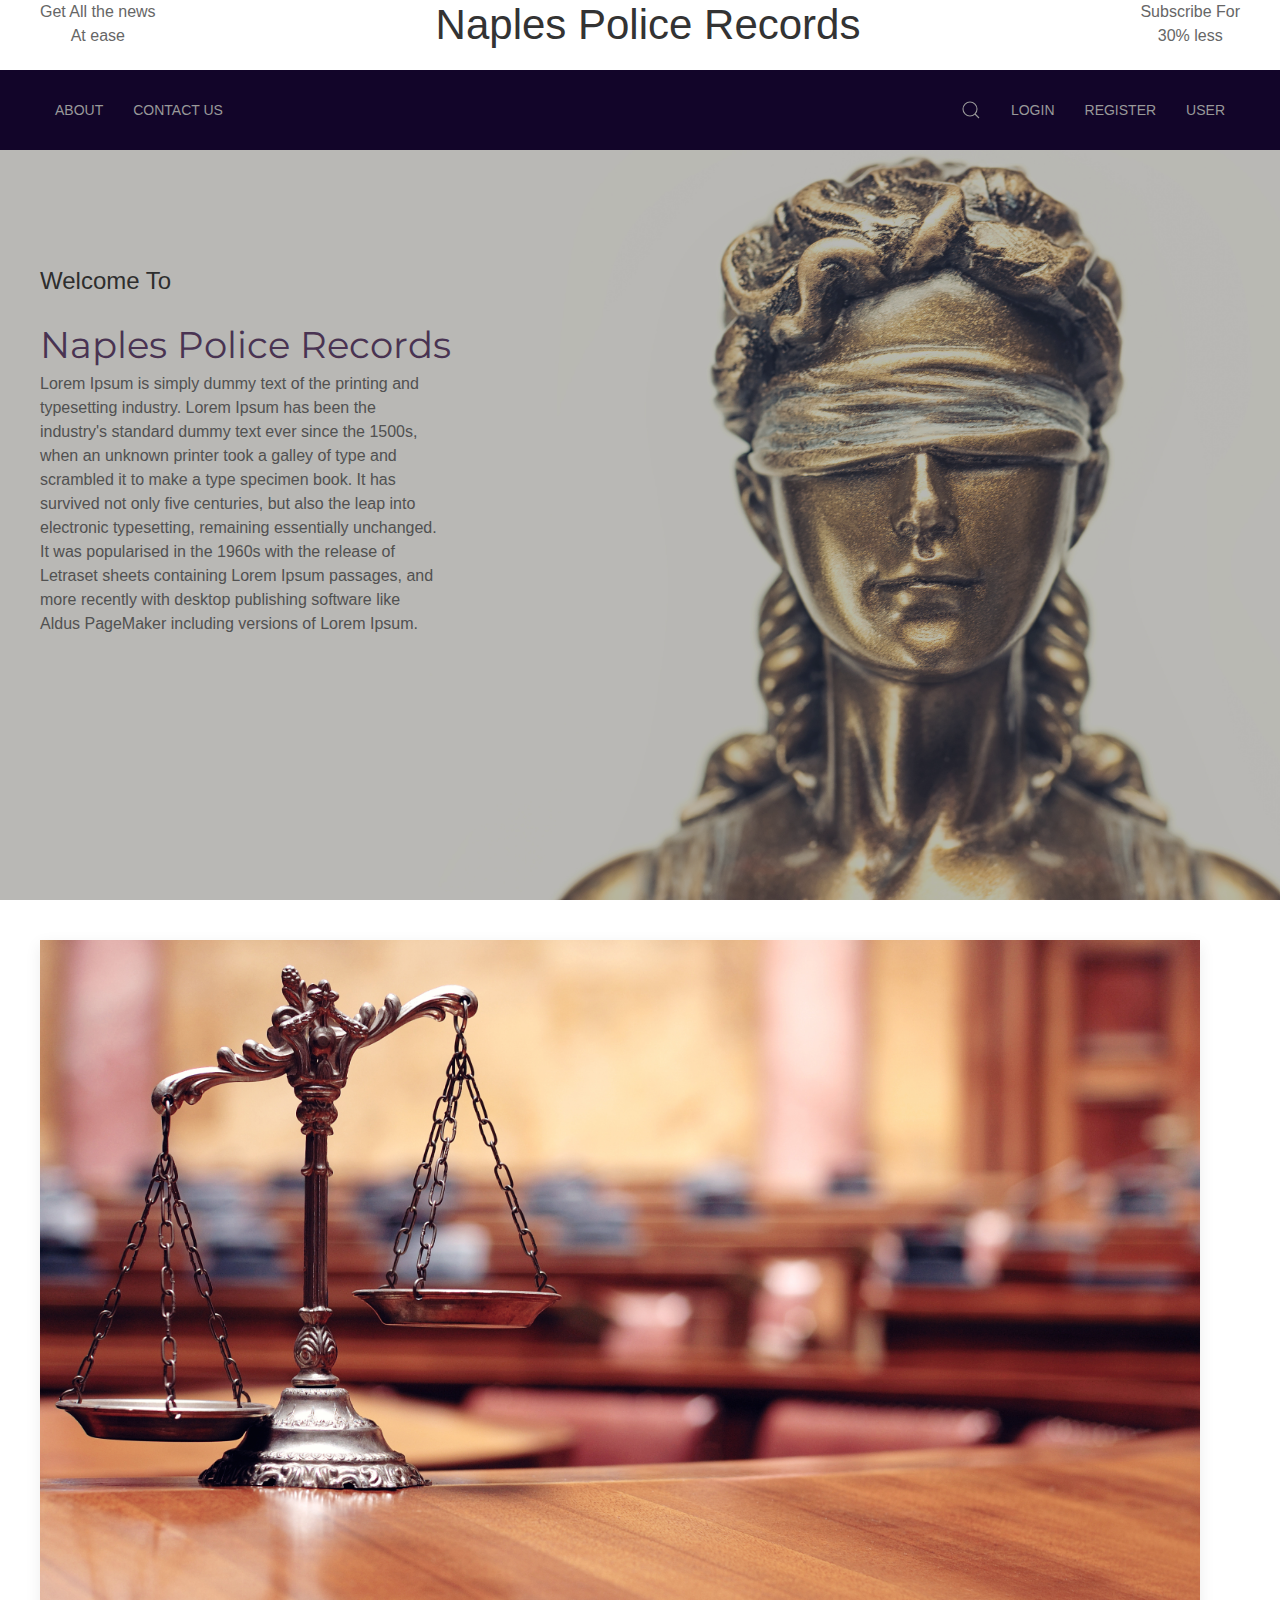
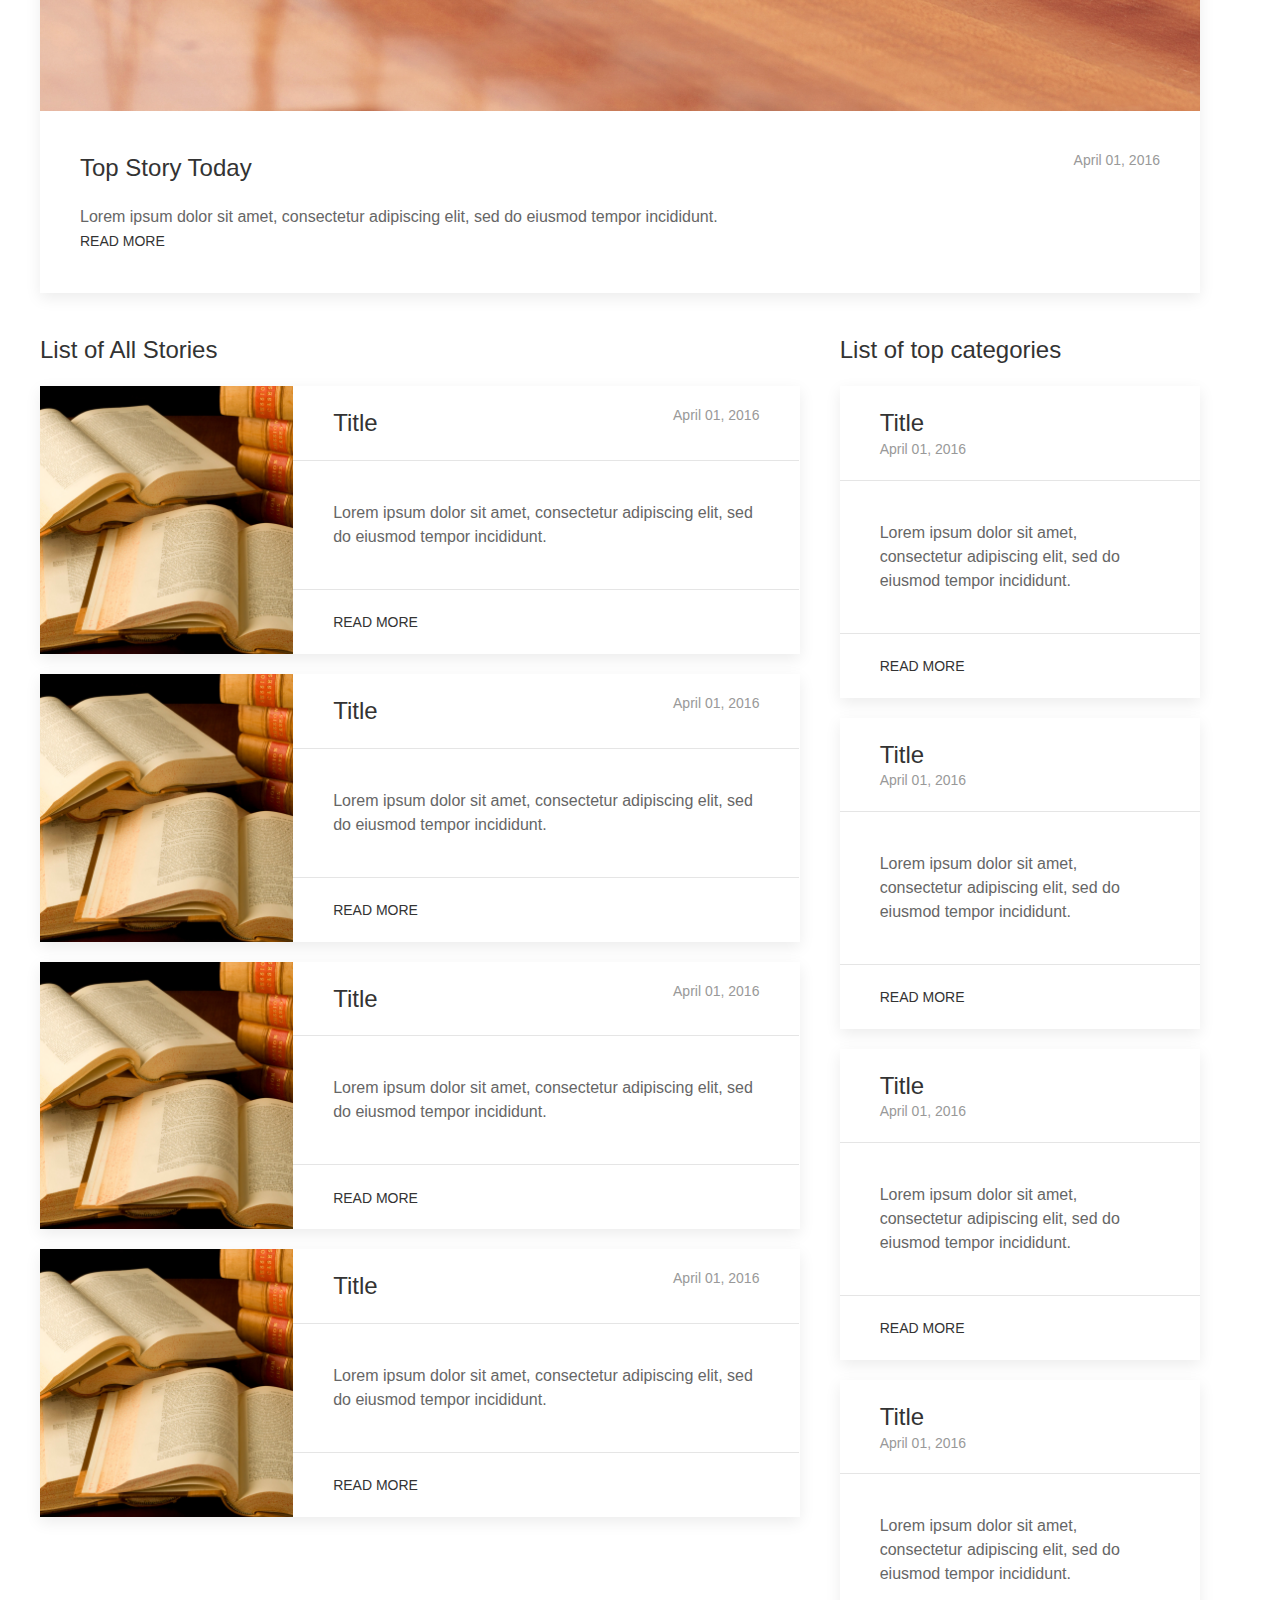
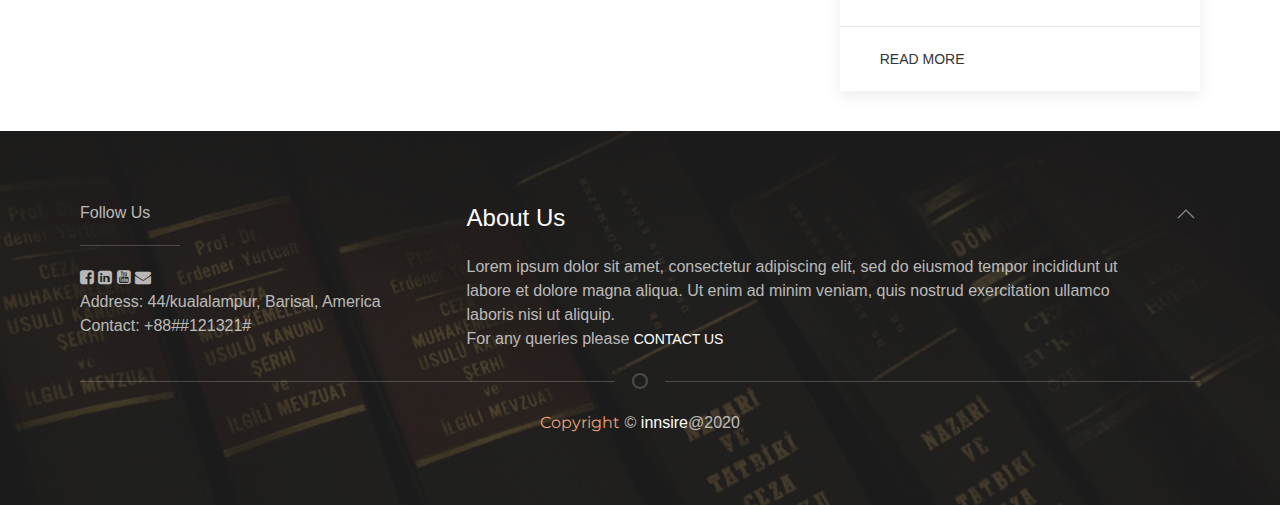
<file: index.html>
<!DOCTYPE html>
<html>
<head>
    <meta charset="utf-8" />
    <meta http-equiv="X-UA-Compatible" content="IE=edge">
    <title>Project 1</title>
    <meta name="viewport" content="width=device-width, initial-scale=1">        
    <link href="https://fonts.googleapis.com/css2?family=Dancing+Script:wght@400;500;600;700&family=Lato&display=swap" rel="stylesheet"> 
    <link href="https://fonts.googleapis.com/css2?family=Montserrat:ital,wght@0,100;0,200;0,300;0,400;0,500;0,600;0,700;0,800;0,900;1,100;1,200;1,300;1,400;1,500;1,600;1,700;1,800;1,900&display=swap" rel="stylesheet"> 
    <link rel="stylesheet" type="text/css" href="css/uikit.css">
    <link rel="stylesheet" type="text/css" media="screen" href="css/main.css" />
    <link rel="stylesheet" href="https://stackpath.bootstrapcdn.com/font-awesome/4.7.0/css/font-awesome.min.css">
    
</head>
<body>    
    <!-- <div id="loader" class="loader"></div> -->
    <!-- Home Page Section -->
    <div id="content">
        <section class="main-section">
            <div class="main-section-content">
                <div class="uk-position-relative">
                    <div>
                        <div class="uk-background-cover uk-dark uk-panel" style="background-image: url(img/image.jpg);">
                            <div class="h-100 uk-flex uk-flex-left uk-flex-middle">
                                <div class="uk-flex-column">
                                    <!-- <img src="img/logo_2_ws.png" width="685" alt="logo" uk-img> -->
                                    <div class="uk-overlay-primary-light uk-position-cover"></div>
                                    <div class="uk-padding uk-flex uk-flex-column uk-animation-slide-top-small">
                                        <div>
                                            <div class="uk-text-left uk-animation-slide-left-medium">
                                                <h3 class="">Welcome To</h3>
                                                <p class="zeros-sub-head">Naples Police Records</p>
                                                <p class="uk-width-1-3">
                                                    Lorem Ipsum is simply dummy text of the printing and typesetting industry. Lorem Ipsum has been the industry's standard dummy text ever since the 1500s, when an unknown printer took a galley of type and scrambled it to make a type specimen book. It has survived not only five centuries, but also the leap into electronic typesetting, remaining essentially unchanged. It was popularised in the 1960s with the release of Letraset sheets containing Lorem Ipsum passages, and more recently with desktop publishing software like Aldus PageMaker including versions of Lorem Ipsum.
                                                </p>
                                            </div>
                                        </div>                            
                                    </div>  
                                </div>                                                  
                            </div>
                        </div>
                    </div>
                    <div class="uk-position-top">
                        <div class="uk-section uk-section-default uk-padding-remove-vertical">
                            <div class="uk-container">
                                <div class="uk-flex uk-flex-between">
                                    <div class="uk-text-center">
                                        <p>Get All the news</p>
                                        <p>At ease</p>
                                    </div>
                                    <div>
                                        <h1>Naples Police Records</h1>
                                    </div>
                                    <div class="uk-text-center">
                                        <p>Subscribe For</p>
                                        <p>30% less</p>
                                    </div>
                                </div>
                            </div>
                        </div>
                        <div uk-sticky="sel-target: .uk-navbar-container; cls-active: uk-navbar-sticky">
                            <nav class="uk-navbar-container uk-padding uk-padding-remove-vertical" uk-navbar>
                                <div class="uk-navbar-left">
                                    <ul class="uk-navbar-nav">
                                        <!-- <a class="uk-navbar-item uk-logo" href="index.html">Logo</a> -->
                                        <li>
                                            <a href="">About</a>
                                        </li>
                                        <li>
                                            <a href="contact.html">Contact Us</a>
                                        </li>
                                    </ul>                            
                                </div>
                                <div class="uk-navbar-right">                            
                                    <ul class="uk-navbar-nav">
                                        
                                        <li>
                                            <div>
                                                <a class="uk-navbar-toggle" uk-search-icon href="#"></a>
                                                <div class="uk-drop" uk-drop="mode: click; pos: left-center; offset: 0">
                                                    <form class="uk-search uk-search-navbar uk-width-1-1">
                                                        <input class="uk-search-input" type="search" placeholder="Search..." autofocus>
                                                    </form>
                                                </div>
                                            </div>
                                        </li>
                                        
                                        <li>
                                            <a href="#modal-full" uk-toggle>Login</a>
                                        </li>                                        
                                        <li>
                                            <a href="" uk-toggle="target: #client-request">Register</a>
                                        </li>
                                        <li>
                                            <a href="#">User</a>
                                            <div class="uk-navbar-dropdown">
                                                <ul class="uk-nav uk-navbar-dropdown-nav uk-text-right">
                                                    <li class="uk-active"><a href="profile.html">Profile</a></li>
                                                    <li><a href="changePassword.html">Change Password</a></li>
                                                    <li><a href="index.html">Logout</a></li>
                                                </ul>
                                            </div>
                                        </li>
                                    </ul>
                                </div>
                            </nav>
                        </div>
                    </div>
                </div>
                
            </div>
        </section>

        
        <div id="modal-full" class="uk-modal-full" uk-modal>
            <div class="uk-modal-dialog">
                <button class="uk-modal-close-full uk-close-large" type="button" uk-close></button>
                <div class="uk-grid-collapse uk-child-width-1-2@s uk-flex-middle" uk-grid>
                    <div class="uk-background-cover" style="background-image: url('img/login.jpg');" uk-height-viewport></div>
                    <div class="uk-padding-large">
                        <h1>Login With your Credentials</h1>
                        <form class="uk-form-stacked">

                            <div class="uk-margin">
                                <label class="uk-form-label" for="form-stacked-text">Email</label>
                                <div class="uk-form-controls">
                                    <input class="uk-input" id="form-stacked-text" type="text" placeholder="Email">
                                </div>
                            </div>

                            <div class="uk-margin">
                                <label class="uk-form-label" for="form-stacked-text">Password</label>
                                <div class="uk-form-controls">
                                    <input class="uk-input" id="form-stacked-text" type="password" placeholder="Password">
                                </div>
                            </div>
                            
                            <div class="uk-margin" uk-margin>
                                <button class="uk-button uk-button-primary">Submit</button>
                            </div>
                        
                        </form>
                    </div>
                </div>
            </div>
        </div>

        <section class="list-of-news">
            <div class="uk-container uk-padding">
                <div class="uk-width-1-1@s" uk-grid>
                    <div>
                        <div class="uk-card uk-card-default">
                            <div class="uk-card-media-top">
                                <img src="img/home.jpg" alt="">
                            </div>
                            <div class="uk-card-body">
                                <div class="uk-flex uk-flex-between">
                                    <h3 class="uk-card-title">Top Story Today</h3>
                                    <p class="uk-text-meta uk-margin-remove-top"><time datetime="2016-04-01T19:00">April 01, 2016</time></p>
                                </div>
                                <p>Lorem ipsum dolor sit amet, consectetur adipiscing elit, sed do eiusmod tempor incididunt.</p>
                                <a href="article.html" class="uk-button uk-button-text">Read more</a>
                            </div>

                        </div>
                    </div>
                </div>
                <div class="uk-width-1-1@s" uk-grid>
                    <div class="uk-width-2-3@s">
                        <h3>List of All Stories</h3>
                        <div class="uk-card uk-card-default uk-grid-collapse uk-width-1-1@s uk-margin" uk-grid>
                            <div class="uk-card-media-left uk-width-1-3@s uk-cover-container">
                                <img src="img/back2.png" alt="" uk-cover>
                                <!-- <canvas width="300" height="300"></canvas> -->
                            </div>                            
                            <div class="uk-width-2-3@s">
                                <div class="uk-card-header">
                                    <div class="uk-grid-small uk-flex-middle" uk-grid>
                                        <div class="uk-width-expand">
                                            <div class="uk-flex uk-flex-between">
                                                <h3 class="uk-card-title uk-margin-remove-bottom">Title</h3>
                                                <p class="uk-text-meta uk-margin-remove-top"><time datetime="2016-04-01T19:00">April 01, 2016</time></p>
                                            </div>
                                        </div>
                                    </div>
                                </div>
                                <div class="uk-card-body">
                                    <p>Lorem ipsum dolor sit amet, consectetur adipiscing elit, sed do eiusmod tempor incididunt.</p>
                                </div>
                                <div class="uk-card-footer">
                                    <a href="#" class="uk-button uk-button-text">Read more</a>
                                </div>
                            </div>
                        </div>

                        <div class="uk-card uk-card-default uk-grid-collapse uk-width-1-1@s uk-margin" uk-grid>
                            <div class="uk-card-media-left uk-width-1-3@s uk-cover-container">
                                <img src="img/back2.png" alt="" uk-cover>
                                <!-- <canvas width="300" height="300"></canvas> -->
                            </div>                            
                            <div class="uk-width-2-3@s">
                                <div class="uk-card-header">
                                    <div class="uk-grid-small uk-flex-middle" uk-grid>
                                        <div class="uk-width-expand">
                                            <div class="uk-flex uk-flex-between">
                                                <h3 class="uk-card-title uk-margin-remove-bottom">Title</h3>
                                                <p class="uk-text-meta uk-margin-remove-top"><time datetime="2016-04-01T19:00">April 01, 2016</time></p>
                                            </div>
                                        </div>
                                    </div>
                                </div>
                                <div class="uk-card-body">
                                    <p>Lorem ipsum dolor sit amet, consectetur adipiscing elit, sed do eiusmod tempor incididunt.</p>
                                </div>
                                <div class="uk-card-footer">
                                    <a href="#" class="uk-button uk-button-text">Read more</a>
                                </div>
                            </div>
                        </div>

                        <div class="uk-card uk-card-default uk-grid-collapse uk-width-1-1@s uk-margin" uk-grid>
                            <div class="uk-card-media-left uk-width-1-3@s uk-cover-container">
                                <img src="img/back2.png" alt="" uk-cover>
                                <!-- <canvas width="300" height="300"></canvas> -->
                            </div>                            
                            <div class="uk-width-2-3@s">
                                <div class="uk-card-header">
                                    <div class="uk-grid-small uk-flex-middle" uk-grid>
                                        <div class="uk-width-expand">
                                            <div class="uk-flex uk-flex-between">
                                                <h3 class="uk-card-title uk-margin-remove-bottom">Title</h3>
                                                <p class="uk-text-meta uk-margin-remove-top"><time datetime="2016-04-01T19:00">April 01, 2016</time></p>
                                            </div>
                                        </div>
                                    </div>
                                </div>
                                <div class="uk-card-body">
                                    <p>Lorem ipsum dolor sit amet, consectetur adipiscing elit, sed do eiusmod tempor incididunt.</p>
                                </div>
                                <div class="uk-card-footer">
                                    <a href="#" class="uk-button uk-button-text">Read more</a>
                                </div>
                            </div>
                        </div>

                        <div class="uk-card uk-card-default uk-grid-collapse uk-width-1-1@s uk-margin" uk-grid>
                            <div class="uk-card-media-left uk-width-1-3@s uk-cover-container">
                                <img src="img/back2.png" alt="" uk-cover>
                                <!-- <canvas width="300" height="300"></canvas> -->
                            </div>                            
                            <div class="uk-width-2-3@s">
                                <div class="uk-card-header">
                                    <div class="uk-grid-small uk-flex-middle" uk-grid>
                                        <div class="uk-width-expand">
                                            <div class="uk-flex uk-flex-between">
                                                <h3 class="uk-card-title uk-margin-remove-bottom">Title</h3>
                                                <p class="uk-text-meta uk-margin-remove-top"><time datetime="2016-04-01T19:00">April 01, 2016</time></p>
                                            </div>
                                        </div>
                                    </div>
                                </div>
                                <div class="uk-card-body">
                                    <p>Lorem ipsum dolor sit amet, consectetur adipiscing elit, sed do eiusmod tempor incididunt.</p>
                                </div>
                                <div class="uk-card-footer">
                                    <a href="#" class="uk-button uk-button-text">Read more</a>
                                </div>
                            </div>
                        </div>
                    </div>
                    <div class="uk-width-1-3@s">                        
                        <h3>List of top categories</h3>
                        <div class="uk-card uk-card-default uk-width-1-1@m uk-margin">
                            <div class="uk-card-header">
                                <div class="uk-grid-small uk-flex-middle" uk-grid>
                                    <div class="uk-width-expand">
                                        <h3 class="uk-card-title uk-margin-remove-bottom">Title</h3>
                                        <p class="uk-text-meta uk-margin-remove-top"><time datetime="2016-04-01T19:00">April 01, 2016</time></p>
                                    </div>
                                </div>
                            </div>
                            <div class="uk-card-body">
                                <p>Lorem ipsum dolor sit amet, consectetur adipiscing elit, sed do eiusmod tempor incididunt.</p>
                            </div>
                            <div class="uk-card-footer">
                                <a href="#" class="uk-button uk-button-text">Read more</a>
                            </div>
                        </div>

                        <div class="uk-card uk-card-default uk-width-1-1@m uk-margin">
                            <div class="uk-card-header">
                                <div class="uk-grid-small uk-flex-middle" uk-grid>
                                    <div class="uk-width-expand">
                                        <h3 class="uk-card-title uk-margin-remove-bottom">Title</h3>
                                        <p class="uk-text-meta uk-margin-remove-top"><time datetime="2016-04-01T19:00">April 01, 2016</time></p>
                                    </div>
                                </div>
                            </div>
                            <div class="uk-card-body">
                                <p>Lorem ipsum dolor sit amet, consectetur adipiscing elit, sed do eiusmod tempor incididunt.</p>
                            </div>
                            <div class="uk-card-footer">
                                <a href="#" class="uk-button uk-button-text">Read more</a>
                            </div>
                        </div>

                        <div class="uk-card uk-card-default uk-width-1-1@m uk-margin">
                            <div class="uk-card-header">
                                <div class="uk-grid-small uk-flex-middle" uk-grid>
                                    <div class="uk-width-expand">
                                        <h3 class="uk-card-title uk-margin-remove-bottom">Title</h3>
                                        <p class="uk-text-meta uk-margin-remove-top"><time datetime="2016-04-01T19:00">April 01, 2016</time></p>
                                    </div>
                                </div>
                            </div>
                            <div class="uk-card-body">
                                <p>Lorem ipsum dolor sit amet, consectetur adipiscing elit, sed do eiusmod tempor incididunt.</p>
                            </div>
                            <div class="uk-card-footer">
                                <a href="#" class="uk-button uk-button-text">Read more</a>
                            </div>
                        </div>
                        <div class="uk-card uk-card-default uk-width-1-1@m uk-margin">
                            <div class="uk-card-header">
                                <div class="uk-grid-small uk-flex-middle" uk-grid>
                                    <div class="uk-width-expand">
                                        <h3 class="uk-card-title uk-margin-remove-bottom">Title</h3>
                                        <p class="uk-text-meta uk-margin-remove-top"><time datetime="2016-04-01T19:00">April 01, 2016</time></p>
                                    </div>
                                </div>
                            </div>
                            <div class="uk-card-body">
                                <p>Lorem ipsum dolor sit amet, consectetur adipiscing elit, sed do eiusmod tempor incididunt.</p>
                            </div>
                            <div class="uk-card-footer">
                                <a href="#" class="uk-button uk-button-text">Read more</a>
                            </div>
                        </div>
                    </div>
                </div>
                
            </div>
        </section>
    
    
        <!-- Register On the GO -->
        <div id="client-request" uk-offcanvas="mode: push; overlay: true">
            <div class="uk-offcanvas-bar">                        
                <button class="uk-offcanvas-close" type="button" uk-close></button>                                                
                <h3 class="uk-h4 zeros-head uk-text-muted">Register</h3>      
                <p class="zeros-sub-head">On the go</p>
    
                <form class="uk-form-stacked">
                    <div class="uk-margin">
                        <label class="uk-form-label" for="client_name">Name</label>
                        <div class="uk-form-controls">
                            <input class="uk-input" id="cliente_name" type="text" name="cliente_name" placeholder="Full Name">
                        </div>
                    </div>
                
                    <div class="uk-margin">
                        <label class="uk-form-label" for="client_phone">Phone Number</label>
                        <div class="uk-form-controls">
                            <input class="uk-input" id="client_phone" type="text" name="client_phone" placeholder="Phone Number">
                        </div>
                    </div>

                    <div class="uk-margin">
                        <label class="uk-form-label" for="client_email">Email Address</label>
                        <div class="uk-form-controls">
                            <input class="uk-input" id="client_email" type="email" name="client_email" placeholder="Email Address">
                        </div>
                    </div>
                    <div class="uk-margin">
                        <label class="uk-form-label" for="client_address">Address</label>
                        <div class="uk-form-controls">
                            <input class="uk-input" id="client_address" type="text" name="client_address" placeholder="Home Addresss">
                        </div>
                    </div>
                
                    <div class="uk-margin">
                        <div class="uk-form-label">Payment Method</div>
                        <div class="uk-form-controls">
                            <label><input class="uk-radio" type="radio" name="case_type"> Method 1</label><br>
                            <label><input class="uk-radio" type="radio" name="case_type"> method 2</label><br>
                            <label><input class="uk-radio" type="radio" name="case_type"> method 3</label>
                        </div>
                    </div>        
                    <div class="uk-margin">
                        <button class="uk-button uk-button-danger">Register</button>
                    </div>    
                </form>
            </div>
        </div>
        
    
        <!-- Page Content Section -->
        <section id="zeros">    
            <!-- 4th section: Footer Section -->
            <!-- <div class="uk-section uk-section-secondary"> -->
                <div class="uk-section uk-background-cover uk-light uk-panel" uk-parallax="bgy: -200;"  style="background-image: url(img/back-3.jpg);">
                    <div class="uk-overlay-primary uk-position-cover"></div>   
                    <div class="uk-container uk-panel uk-panel-box ">
                        <div class="" uk-grid>
                            <div class="uk-width-1-3">
                                <!-- <img src="" width="150" alt="logo" uk-img> -->
                                <p>Follow Us</p>
                                <hr class="uk-divider-small">
                                <div class="icon-section">                            
                                    <i class="fa fa-facebook-square" aria-hidden="true"></i>
                                    <i class="fa fa-linkedin-square" aria-hidden="true"></i>
                                    <i class="fa fa-youtube-square" aria-hidden="true"></i>
                                    <i class="fa fa-envelope" aria-hidden="true"></i>
                                </div>
                                <div class="addr">
                                    <p>Address: 44/kualalampur, Barisal, America</p>
                                    <p>Contact: +88##121321#</p>
                                </div>
        
                            </div>
                            <div class="uk-width-expand@m">
                                <article class="uk-article">
                                    <h3 class="">About Us</h3>
                                    <p class="uk-text-break">Lorem ipsum dolor sit amet, consectetur adipiscing elit, sed do eiusmod tempor incididunt ut labore et dolore magna aliqua. Ut enim ad minim veniam, quis nostrud exercitation ullamco laboris nisi ut aliquip.</p>
                                    <p>For any queries please <a class="uk-button uk-button-text" href="contact.html">Contact Us</a></p>
                                </article>
                            </div>
                            <div class="uk-width-auto@m">
                                <a href="#" uk-totop uk-scroll></a>
                            </div>
                        </div>
                        <div class="uk-divider-icon"></div>
                        <p class="uk-text-center"> <span class="zeros-sub-head copy">Copyright</span>  © <a href="#">innsire</a>@2020</p>
                    </div>
                <!-- </div> -->
            
        </section>
    </div>

    <!-- <script src="js/uikit-icons.js"></script> -->
    <script src="js/uikit-icons.min.js"></script>
    <!-- <script src="js/uikit.js"></script> -->
    <script src="js/uikit.min.js"></script>    
    <script src="https://code.jquery.com/jquery-3.5.1.min.js"></script>
    <!-- <script src="js/preloader.js"></script> -->
</body>
</html>
</file>
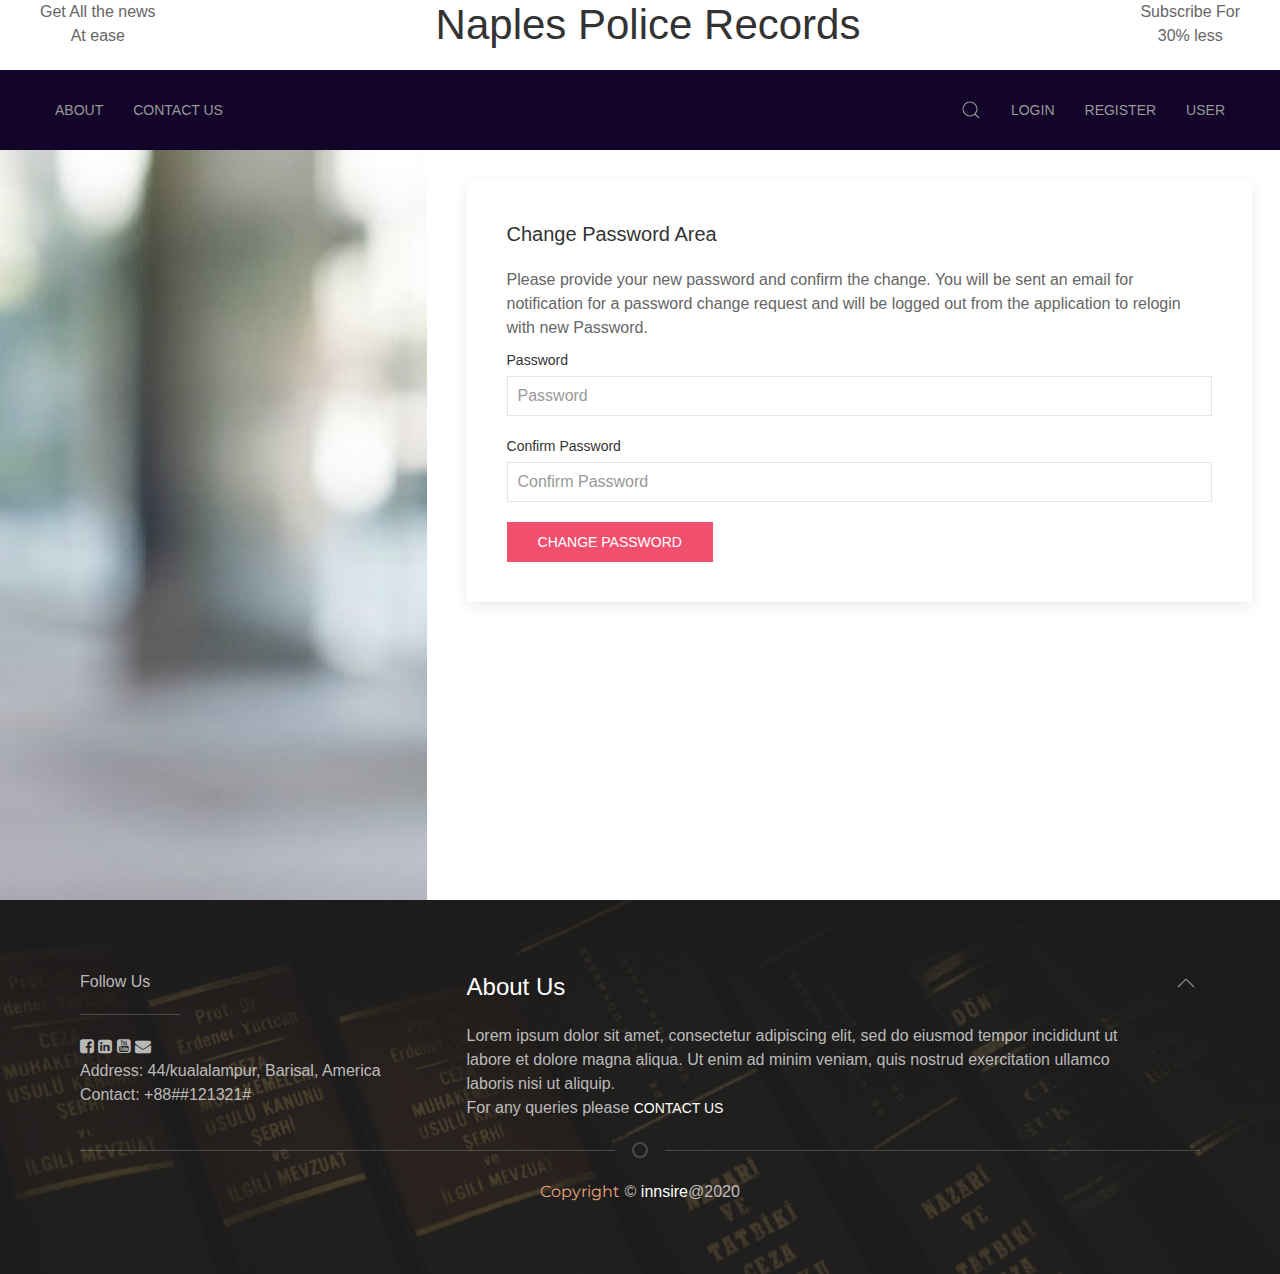
<file: changePassword.html>
<!DOCTYPE html>
<html>
<head>
    <meta charset="utf-8" />
    <meta http-equiv="X-UA-Compatible" content="IE=edge">
    <title>Project 1</title>
    <meta name="viewport" content="width=device-width, initial-scale=1">        
    <link href="https://fonts.googleapis.com/css2?family=Dancing+Script:wght@400;500;600;700&family=Lato&display=swap" rel="stylesheet"> 
    <link href="https://fonts.googleapis.com/css2?family=Montserrat:ital,wght@0,100;0,200;0,300;0,400;0,500;0,600;0,700;0,800;0,900;1,100;1,200;1,300;1,400;1,500;1,600;1,700;1,800;1,900&display=swap" rel="stylesheet"> 
    <link rel="stylesheet" type="text/css" href="css/uikit.css">
    <link rel="stylesheet" type="text/css" media="screen" href="css/main.css" />
    <link rel="stylesheet" href="https://stackpath.bootstrapcdn.com/font-awesome/4.7.0/css/font-awesome.min.css">
    
</head>
<body>    
    <!-- <div id="loader" class="loader"></div> -->
    <!-- Home Page Section -->
    <div id="content">
        <section class="main-section">
            <div class="main-section-content">
                <div class="uk-position-relative">
                    <div>
                        <div class="uk-grid-collapse" uk-grid>
                            <div class="uk-width-1-3@m">
                                <div class="h-100">
                                    <div class="uk-background-cover uk-dark uk-panel" uk-parallax="bgy: 200" style="background-image: url(img/back-1.jpg);">
                                        <div class="h-100 uk-flex uk-flex-right uk-flex-bottom">
                                            <div class="uk-flex-column">

                                            </div>                                                  
                                        </div>
                                    </div>
                                </div>
                            </div>
                            <div class="uk-width-expand@m h-100">
                                <div class="h-1-1">
                                    <div class="uk-background-cover h-1-1 uk-dark uk-panel uk-margin-large uk-padding">
                                        <div class="uk-flex uk-flex-column uk-animation-slide-top-small change-password-position">
                                            <div>
                                                <div class="uk-card uk-card-default uk-card-hover uk-card-body">
                                                    <div class="uk-margin-small-bottom">
                                                        <h4>Change Password Area</h4>
                                                        <p>Please provide your new password and confirm the change. You will be sent an email for notification for a password change request and will be logged out from the application to relogin with new Password.</p>
                                                    </div>
                                                    <form class="uk-form-stacked">
                                                        <div class="uk-margin">
                                                            <label class="uk-form-label" for="password">Password</label>
                                                            <div class="uk-form-controls">
                                                                <input class="uk-input" id="password" type="password" placeholder="Password">
                                                            </div>
                                                        </div>
        
                                                        <div class="uk-margin">
                                                            <label class="uk-form-label" for="conf_password">Confirm Password</label>
                                                            <div class="uk-form-controls">
                                                                <input class="uk-input" id="conf_password" type="password" placeholder="Confirm Password">
                                                            </div>
                                                        </div>                              
                                                        <a type="button" class="uk-button uk-button-danger" href="index.html">Change Password</a>
                                                    </form>
                                                </div>
                                            </div> 
                                        </div>
                                    </div>
                                </div>
                            </div>  
                              
                        </div>
                    </div>
                    <div class="uk-position-top">
                        <div class="uk-section uk-section-default uk-padding-remove-vertical">
                            <div class="uk-container">
                                <div class="uk-flex uk-flex-between">
                                    <div class="uk-text-center">
                                        <p>Get All the news</p>
                                        <p>At ease</p>
                                    </div>
                                    <div>
                                        <h1>Naples Police Records</h1>
                                    </div>
                                    <div class="uk-text-center">
                                        <p>Subscribe For</p>
                                        <p>30% less</p>
                                    </div>
                                </div>
                            </div>
                        </div>
                        <div uk-sticky="sel-target: .uk-navbar-container; cls-active: uk-navbar-sticky">
                            <nav class="uk-navbar-container uk-padding uk-padding-remove-vertical" uk-navbar>
                                <div class="uk-navbar-left">
                                    <ul class="uk-navbar-nav">
                                        <!-- <a class="uk-navbar-item uk-logo" href="index.html">Logo</a> -->
                                        <li>
                                            <a href="">About</a>
                                        </li>
                                        <li>
                                            <a href="contact.html">Contact Us</a>
                                        </li>
                                    </ul>                            
                                </div>
                                <div class="uk-navbar-right">                            
                                    <ul class="uk-navbar-nav">
                                        
                                        <li>
                                            <div>
                                                <a class="uk-navbar-toggle" uk-search-icon href="#"></a>
                                                <div class="uk-drop" uk-drop="mode: click; pos: left-center; offset: 0">
                                                    <form class="uk-search uk-search-navbar uk-width-1-1">
                                                        <input class="uk-search-input" type="search" placeholder="Search..." autofocus>
                                                    </form>
                                                </div>
                                            </div>
                                        </li>
                                        
                                        <li>
                                            <a href="#modal-full" uk-toggle>Login</a>
                                        </li>                                        
                                        <li>
                                            <a href="" uk-toggle="target: #client-request">Register</a>
                                        </li>
                                        <li>
                                            <a href="#">User</a>
                                            <div class="uk-navbar-dropdown">
                                                <ul class="uk-nav uk-navbar-dropdown-nav uk-text-right">
                                                    <li class="uk-active"><a href="profile.html">Profile</a></li>
                                                    <li><a href="changePassword.html">Change Password</a></li>
                                                    <li><a href="index.html">Logout</a></li>
                                                </ul>
                                            </div>
                                        </li>
                                    </ul>
                                </div>
                            </nav>
                        </div>
                    </div>
                </div>
                
            </div>
        </section>

    
        <!-- Page Content Section -->
        <section id="zeros">    
            <!-- 4th section: Footer Section -->
            <!-- <div class="uk-section uk-section-secondary"> -->
                <div class="uk-section uk-background-cover uk-light uk-panel" uk-parallax="bgy: -200;"  style="background-image: url(img/back-3.jpg);">
                    <div class="uk-overlay-primary uk-position-cover"></div>   
                    <div class="uk-container uk-panel uk-panel-box ">
                        <div class="" uk-grid>
                            <div class="uk-width-1-3">
                                <!-- <img src="" width="150" alt="logo" uk-img> -->
                                <p>Follow Us</p>
                                <hr class="uk-divider-small">
                                <div class="icon-section">                            
                                    <i class="fa fa-facebook-square" aria-hidden="true"></i>
                                    <i class="fa fa-linkedin-square" aria-hidden="true"></i>
                                    <i class="fa fa-youtube-square" aria-hidden="true"></i>
                                    <i class="fa fa-envelope" aria-hidden="true"></i>
                                </div>
                                <div class="addr">
                                    <p>Address: 44/kualalampur, Barisal, America</p>
                                    <p>Contact: +88##121321#</p>
                                </div>
        
                            </div>
                            <div class="uk-width-expand@m">
                                <article class="uk-article">
                                    <h3 class="">About Us</h3>
                                    <p class="uk-text-break">Lorem ipsum dolor sit amet, consectetur adipiscing elit, sed do eiusmod tempor incididunt ut labore et dolore magna aliqua. Ut enim ad minim veniam, quis nostrud exercitation ullamco laboris nisi ut aliquip.</p>
                                    <p>For any queries please <a class="uk-button uk-button-text" href="contact.html">Contact Us</a></p>
                                </article>
                            </div>
                            <div class="uk-width-auto@m">
                                <a href="#" uk-totop uk-scroll></a>
                            </div>
                        </div>
                        <div class="uk-divider-icon"></div>
                        <p class="uk-text-center"> <span class="zeros-sub-head copy">Copyright</span>  © <a href="#">innsire</a>@2020</p>
                    </div>
                <!-- </div> -->
            
        </section>
    </div>

    <!-- <script src="js/uikit-icons.js"></script> -->
    <script src="js/uikit-icons.min.js"></script>
    <!-- <script src="js/uikit.js"></script> -->
    <script src="js/uikit.min.js"></script>    
    <script src="https://code.jquery.com/jquery-3.5.1.min.js"></script>
    <!-- <script src="js/preloader.js"></script> -->
</body>
</html>
</file>
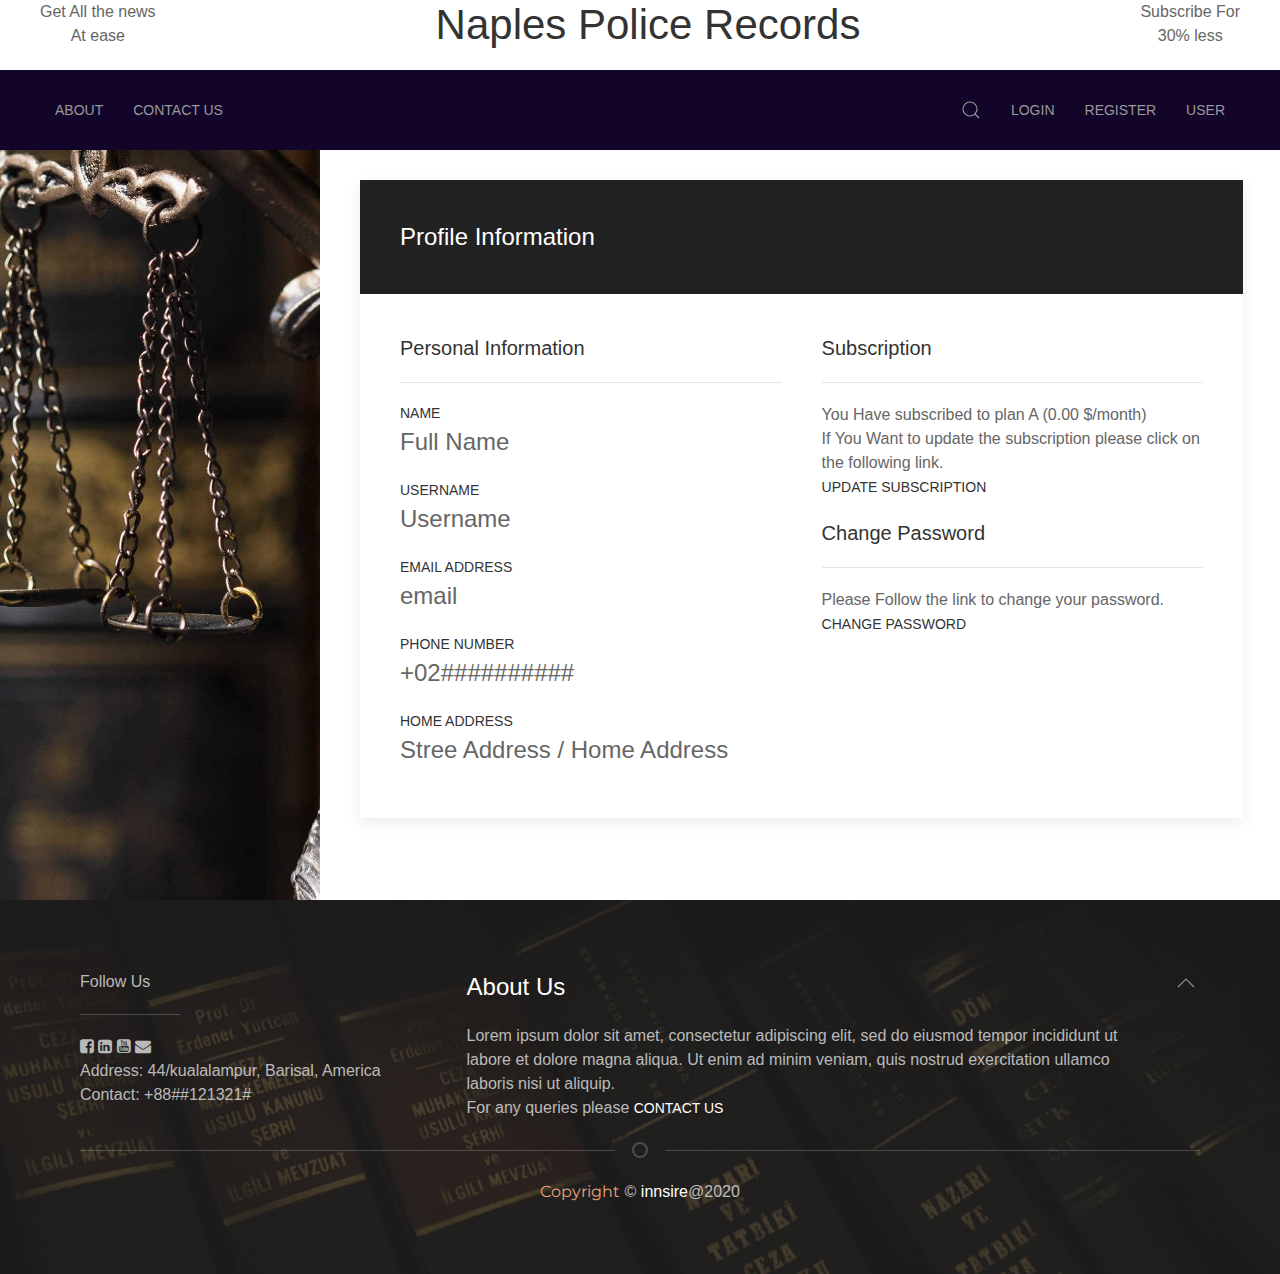
<file: profile.html>
<!DOCTYPE html>
<html>
<head>
    <meta charset="utf-8" />
    <meta http-equiv="X-UA-Compatible" content="IE=edge">
    <title>Project 1</title>
    <meta name="viewport" content="width=device-width, initial-scale=1">        
    <link href="https://fonts.googleapis.com/css2?family=Dancing+Script:wght@400;500;600;700&family=Lato&display=swap" rel="stylesheet"> 
    <link href="https://fonts.googleapis.com/css2?family=Montserrat:ital,wght@0,100;0,200;0,300;0,400;0,500;0,600;0,700;0,800;0,900;1,100;1,200;1,300;1,400;1,500;1,600;1,700;1,800;1,900&display=swap" rel="stylesheet"> 
    <link rel="stylesheet" type="text/css" href="css/uikit.css">
    <link rel="stylesheet" type="text/css" media="screen" href="css/main.css" />
    <link rel="stylesheet" href="https://stackpath.bootstrapcdn.com/font-awesome/4.7.0/css/font-awesome.min.css">
    
</head>
<body>    
    <!-- <div id="loader" class="loader"></div> -->
    <!-- Home Page Section -->
    <div id="content">
        <section class="main-section">
            <div class="main-section-content">
                <div class="uk-position-relative">
                    <div>
                        <div class="uk-grid-collapse" uk-grid>
                            <div class="uk-width-1-4@m">
                                <div class="h-100">
                                    <div class="uk-background-cover uk-dark uk-panel" uk-parallax="bgy: 200" style="background-image: url(img/login.jpg);">
                                        <div class="h-100 uk-flex uk-flex-right uk-flex-bottom">
                                            <div class="uk-flex-column">

                                            </div>                                                  
                                        </div>
                                    </div>
                                </div>
                            </div>
                            <div class="uk-width-expand@m h-100">
                                <div class="h-1-1">
                                    <div class="uk-background-cover h-1-1 uk-dark uk-panel uk-margin-large uk-padding">
                                        <div class="uk-flex uk-flex-column uk-animation-slide-top-small change-password-position">
                                            <div>
                                                <div class="uk-card uk-card-secondary uk-card-hover uk-card-body">
                                                    <h3 class="uk-card-title">Profile Information</h3>
                                                </div>
                                                <div class="uk-card uk-card-default uk-card-hover uk-card-body">                                                    
                                                    <div class="uk-margin-small-bottom">    
                                                        <div class="uk-grid" uk-grid>
                                                            <div class="uk-width-1-2@m">
                                                                <h4>Personal Information</h4>
                                                                <hr>
                                                                <dl class="uk-description-list">
                                                                    <dt>Name</dt>
                                                                    <dd class="uk-text-large">Full Name</dd>
                                                                    <dt>Username</dt>
                                                                    <dd class="uk-text-large">Username</dd>
                                                                    <dt>Email Address</dt>
                                                                    <dd class="uk-text-large">email</dd>
                                                                    <dt>Phone Number</dt>
                                                                    <dd class="uk-text-large">+02##########</dd>
                                                                    <dt>Home Address</dt>
                                                                    <dd class="uk-text-large">Stree Address / Home Address</dd>                                                            
                                                                </dl>  
                                                            </div>
                                                            <div class="uk-width-expand@m">
                                                                <div class="uk-margin-bottom">
                                                                    <h4>Subscription</h4>
                                                                    <hr>
                                                                    <p>You Have subscribed to plan A (0.00 $/month)</p>
                                                                    <p>If You Want to update the subscription please click on the following link.</p>
                                                                    <a class="uk-button uk-button-text" href="#">Update Subscription</a>
                                                                </div>
                                                                <div class="uk-margin-bottom">
                                                                    <h4>Change Password</h4>
                                                                    <hr>                                                                    
                                                                    <p>Please Follow the link to change your password.</p>
                                                                    <a class="uk-button uk-button-text" href="changePassword.html">Change Password</a>
                                                                </div>
                                                            </div> 
                                                        </div>                                                                                    
                                                    </div>
                                                </div>                                                
                                            </div> 
                                        </div>
                                    </div>
                                </div>
                            </div>  
                              
                        </div>
                    </div>
                    <div class="uk-position-top">
                        <div class="uk-section uk-section-default uk-padding-remove-vertical">
                            <div class="uk-container">
                                <div class="uk-flex uk-flex-between">
                                    <div class="uk-text-center">
                                        <p>Get All the news</p>
                                        <p>At ease</p>
                                    </div>
                                    <div>
                                        <h1>Naples Police Records</h1>
                                    </div>
                                    <div class="uk-text-center">
                                        <p>Subscribe For</p>
                                        <p>30% less</p>
                                    </div>
                                </div>
                            </div>
                        </div>
                        <div uk-sticky="sel-target: .uk-navbar-container; cls-active: uk-navbar-sticky">
                            <nav class="uk-navbar-container uk-padding uk-padding-remove-vertical" uk-navbar>
                                <div class="uk-navbar-left">
                                    <ul class="uk-navbar-nav">
                                        <!-- <a class="uk-navbar-item uk-logo" href="index.html">Logo</a> -->
                                        <li>
                                            <a href="">About</a>
                                        </li>
                                        <li>
                                            <a href="contact.html">Contact Us</a>
                                        </li>
                                    </ul>                            
                                </div>
                                <div class="uk-navbar-right">                            
                                    <ul class="uk-navbar-nav">
                                        
                                        <li>
                                            <div>
                                                <a class="uk-navbar-toggle" uk-search-icon href="#"></a>
                                                <div class="uk-drop" uk-drop="mode: click; pos: left-center; offset: 0">
                                                    <form class="uk-search uk-search-navbar uk-width-1-1">
                                                        <input class="uk-search-input" type="search" placeholder="Search..." autofocus>
                                                    </form>
                                                </div>
                                            </div>
                                        </li>
                                        
                                        <li>
                                            <a href="#modal-full" uk-toggle>Login</a>
                                        </li>                                        
                                        <li>
                                            <a href="" uk-toggle="target: #client-request">Register</a>
                                        </li>
                                        <li>
                                            <a href="#">User</a>
                                            <div class="uk-navbar-dropdown">
                                                <ul class="uk-nav uk-navbar-dropdown-nav uk-text-right">
                                                    <li class="uk-active"><a href="profile.html">Profile</a></li>
                                                    <li><a href="changePassword.html">Change Password</a></li>
                                                    <li><a href="index.html">Logout</a></li>
                                                </ul>
                                            </div>
                                        </li>
                                    </ul>
                                </div>
                            </nav>
                        </div>
                    </div>
                </div>
                
            </div>
        </section>

    
        <!-- Page Content Section -->
        <section id="zeros">    
            <!-- 4th section: Footer Section -->
            <!-- <div class="uk-section uk-section-secondary"> -->
                <div class="uk-section uk-background-cover uk-light uk-panel" uk-parallax="bgy: -200;"  style="background-image: url(img/back-3.jpg);">
                    <div class="uk-overlay-primary uk-position-cover"></div>   
                    <div class="uk-container uk-panel uk-panel-box ">
                        <div class="" uk-grid>
                            <div class="uk-width-1-3">
                                <!-- <img src="" width="150" alt="logo" uk-img> -->
                                <p>Follow Us</p>
                                <hr class="uk-divider-small">
                                <div class="icon-section">                            
                                    <i class="fa fa-facebook-square" aria-hidden="true"></i>
                                    <i class="fa fa-linkedin-square" aria-hidden="true"></i>
                                    <i class="fa fa-youtube-square" aria-hidden="true"></i>
                                    <i class="fa fa-envelope" aria-hidden="true"></i>
                                </div>
                                <div class="addr">
                                    <p>Address: 44/kualalampur, Barisal, America</p>
                                    <p>Contact: +88##121321#</p>
                                </div>
        
                            </div>
                            <div class="uk-width-expand@m">
                                <article class="uk-article">
                                    <h3 class="">About Us</h3>
                                    <p class="uk-text-break">Lorem ipsum dolor sit amet, consectetur adipiscing elit, sed do eiusmod tempor incididunt ut labore et dolore magna aliqua. Ut enim ad minim veniam, quis nostrud exercitation ullamco laboris nisi ut aliquip.</p>
                                    <p>For any queries please <a class="uk-button uk-button-text" href="contact.html">Contact Us</a></p>
                                </article>
                            </div>
                            <div class="uk-width-auto@m">
                                <a href="#" uk-totop uk-scroll></a>
                            </div>
                        </div>
                        <div class="uk-divider-icon"></div>
                        <p class="uk-text-center"> <span class="zeros-sub-head copy">Copyright</span>  © <a href="#">innsire</a>@2020</p>
                    </div>
                <!-- </div> -->
            
        </section>
    </div>

    <!-- <script src="js/uikit-icons.js"></script> -->
    <script src="js/uikit-icons.min.js"></script>
    <!-- <script src="js/uikit.js"></script> -->
    <script src="js/uikit.min.js"></script>    
    <script src="https://code.jquery.com/jquery-3.5.1.min.js"></script>
    <!-- <script src="js/preloader.js"></script> -->
</body>
</html>
</file>
<file: css/main.css>
p{
    margin: 0;
}

#loader {
    position: fixed;
    width: 100%;
    height: 100vh;
    z-index: 1;
    overflow: visible;
    background: #fff url('/site/img/preloader.gif') no-repeat center center;
}

.main-section{
    position: relative;
}

.main-section-content{
    /* position: absolute; */
    height: 100vh;
    /* width: 100vw; */
}

/* heights clasess */
.h-100{
    height: 100vh;
}

.h-70{
    height: 70vh;
}

.h-80{
    height: 80vh;
}

.h-inherit{
    height: inherit;
}

.mt-0{
    margin-top:0;
}

.grow { 
    transition: all .2s ease-in-out; 
    padding: 40px;
    margin: 40px;
    border: 1px solid;
    border-radius: 50%;    
}

.shadow-dark{
    -webkit-box-shadow: 5px 5px 30px -20px rgba(0,0,0,0.62);
    -moz-box-shadow: 5px 5px 30px -20px rgba(0,0,0,0.62);
    box-shadow: 5px 5px 30px -20px rgba(0,0,0,0.62);
}

.shadow-light{
    -webkit-box-shadow: 5px 5px 30px -20px rgba(230,230,230,1);
    -moz-box-shadow: 5px 5px 30px -20px rgba(230,230,230,1);
    box-shadow: 5px 5px 30px -20px rgba(230,230,230,1);
}

.grow:hover { 
    transform: scale(1.1); 
}

.uk-overlay-primary-light{
    background: rgba(34, 34, 34, 0.31);
}


/* Background color */
.uk-background-danger {
    background: #EE395B;
}

.uk-background-warning {
    background: #f1d24a;
}

.uk-background-dark-blue {
    background: #202f46;
}

.uk-button-warning:hover, .uk-button-warning:focus {
    background-color: rgb(238, 211, 57);
    color:#000;
}

.uk-button-warning {
    background-color: #f1d24a;
    color: #000;
    border: 1px solid transparent;
}

.zeros-head{
    /* font-family: 'Dancing Script', cursive; */
    margin-bottom: 5px;
    font-size: 2.7rem;
    color:#000 !important;
}

.zeros-sub-head{
    font-family: 'Montserrat', sans-serif;
    font-size: 2.3rem;
    color:#5a3a68;
}

.logo-size{
    width: 128px;
}

.copy {
    font-size: 1rem;
    color: #e8a37a;
}

.queries {
    font-size: 2rem;    
    color: #fff !important;
}

.uk-text-white{
    color: white !important;
}

/* height response fore device */
@media (max-width: 420px) {
    .uk-height-responsive {
        height: 800px;
    }
}



/* Overriding uikit css */
.uk-navbar-container:not(.uk-navbar-transparent) {
    background: #120529;
  }


  /* map size */
#map {
    height: 100%;
}

.h-1-1{
    height: 100%;
}


/* ADMIN SECTION CSS */

.admin-section-top {
    height: 10vh;
}

.head{
    display: flex;
    flex-direction: column-reverse;
}

.change-password-position {
    position: absolute;
    top: 20%;
    width: 92%;
}
</file>
